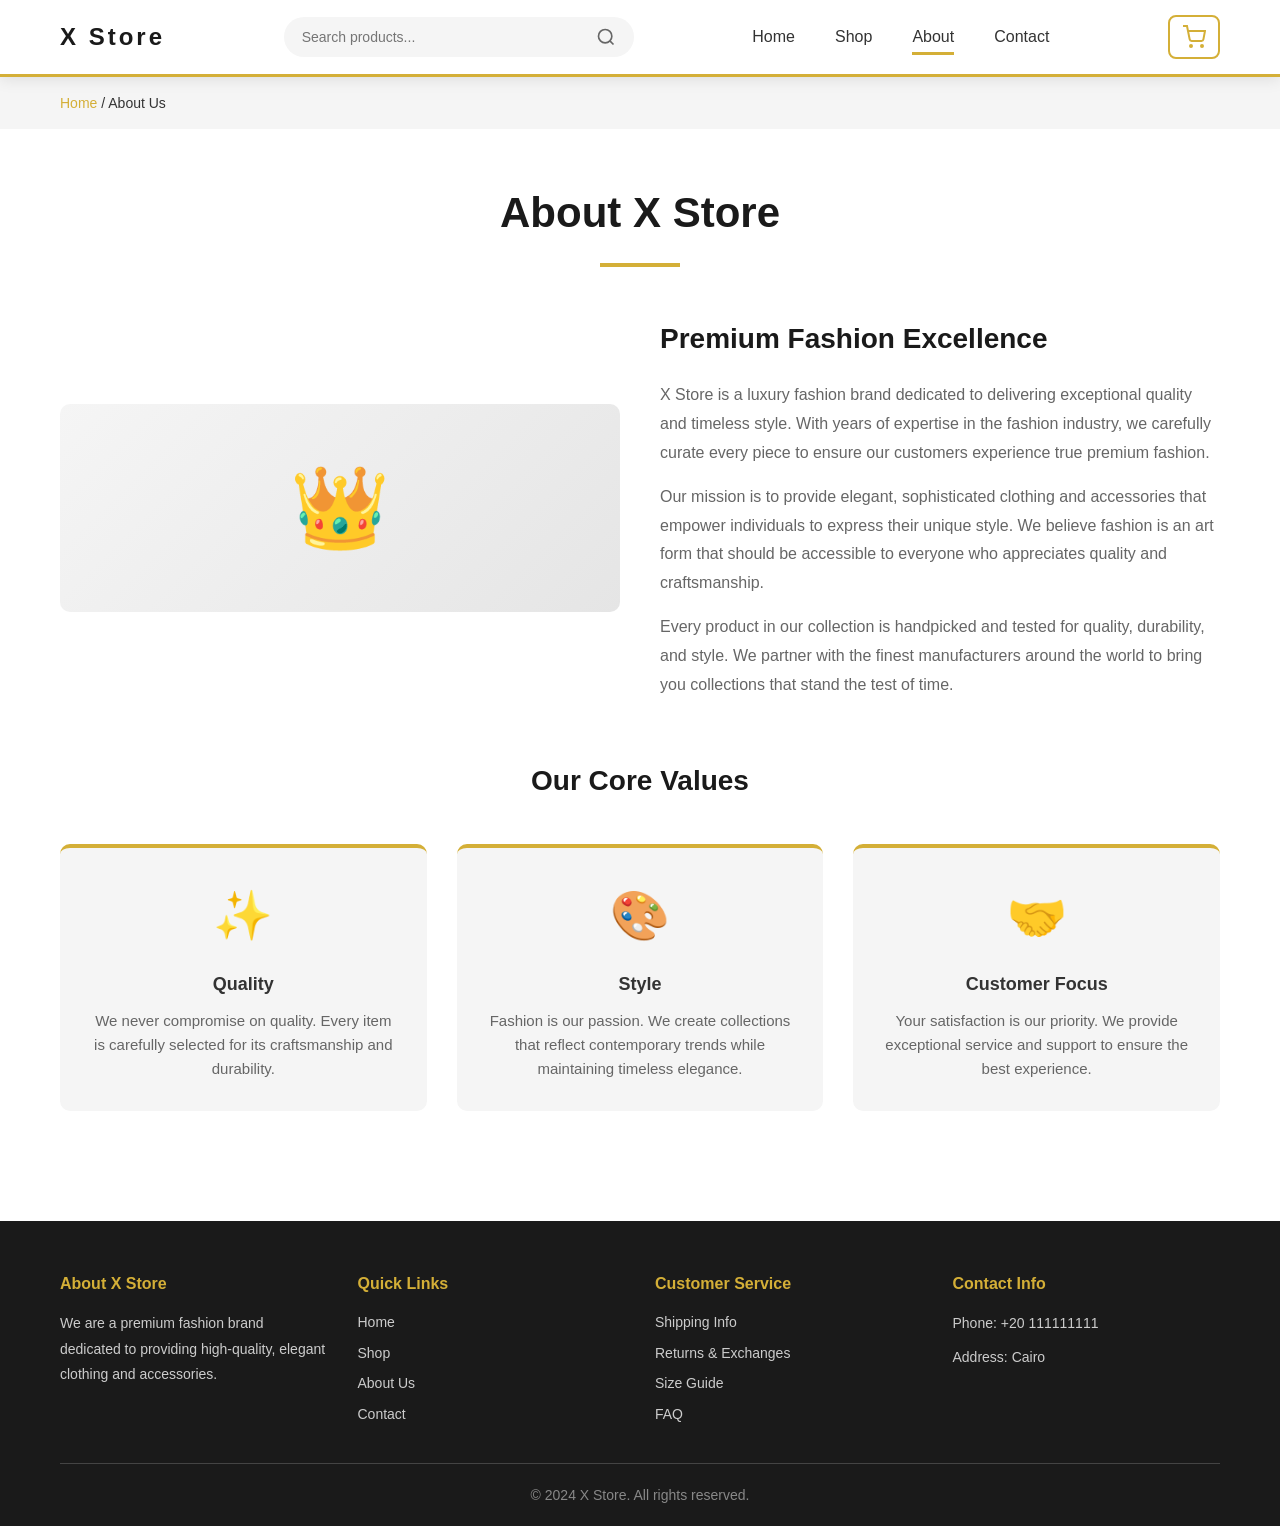
<file: about.html>
<!DOCTYPE html>
<html lang="en">
<head>
    <meta charset="UTF-8">
    <meta name="viewport" content="width=device-width, initial-scale=1.0">
    <meta name="description" content="About X Store - Premium Fashion Store">
    <title>About Us - X Store Premium Fashion Store</title>
    <link rel="icon" href="img/Logo.png" type="image/png">
    <link rel="stylesheet" href="css/styles.css">
</head>
<body>
    <!-- NAVIGATION BAR -->
    <nav class="navbar">
        <div class="container">
            <div class="navbar-brand">
                <a href="index.html" class="logo">X Store</a>
            </div>
            
            <div class="navbar-search">
                <input type="text" placeholder="Search products..." class="search-input">
                <button class="search-btn">
                    <svg width="20" height="20" viewBox="0 0 24 24" fill="none" stroke="currentColor" stroke-width="2">
                        <circle cx="11" cy="11" r="8"></circle>
                        <path d="m21 21-4.35-4.35"></path>
                    </svg>
                </button>
            </div>
            
            <ul class="navbar-menu" id="navbar-menu">
                <li><a href="index.html" class="nav-link">Home</a></li>
                <li><a href="products.html" class="nav-link">Shop</a></li>
                <li><a href="about.html" class="nav-link active">About</a></li>
                <li><a href="contact.html" class="nav-link">Contact</a></li>
            </ul>
            
            <div class="navbar-actions">
                <button class="cart-btn" id="cart-btn" onclick="window.location.href='cart.html'">
                    <svg width="24" height="24" viewBox="0 0 24 24" fill="none" stroke="currentColor" stroke-width="2">
                        <circle cx="9" cy="21" r="1"></circle>
                        <circle cx="20" cy="21" r="1"></circle>
                        <path d="M1 1h4l2.68 13.39a2 2 0 0 0 2 1.61h9.72a2 2 0 0 0 2-1.61L23 6H6"></path>
                    </svg>
                    <span class="cart-count" id="cart-count">0</span>
                </button>
            </div>
            
            <button type="button" class="menu-toggle" id="menu-toggle">
                <span></span>
                <span></span>
                <span></span>
            </button>
        </div>
    </nav>

    <!-- BREADCRUMB -->
    <div class="breadcrumb">
        <div class="container">
            <a href="index.html">Home</a> / <span>About Us</span>
        </div>
    </div>

    <!-- ABOUT SECTION -->
    <section class="shop">
        <div class="container">
            <h2 class="section-title">About X Store</h2>
            
            <div style="display: grid; grid-template-columns: 1fr 1fr; gap: 40px; margin: 40px 0; align-items: center;">
                <div style="font-size: 80px; text-align: center; background: linear-gradient(135deg, #f5f5f5, #e5e5e5); padding: 40px; border-radius: 10px;">
                    👑
                </div>
                <div>
                    <h3 style="font-size: 28px; margin-bottom: 20px; color: var(--dark);">Premium Fashion Excellence</h3>
                    <p style="font-size: 16px; color: var(--text-light); line-height: 1.8; margin-bottom: 15px;">
                        X Store is a luxury fashion brand dedicated to delivering exceptional quality and timeless style. 
                        With years of expertise in the fashion industry, we carefully curate every piece to ensure 
                        our customers experience true premium fashion.
                    </p>
                    <p style="font-size: 16px; color: var(--text-light); line-height: 1.8; margin-bottom: 15px;">
                        Our mission is to provide elegant, sophisticated clothing and accessories that empower 
                        individuals to express their unique style. We believe fashion is an art form that should be 
                        accessible to everyone who appreciates quality and craftsmanship.
                    </p>
                    <p style="font-size: 16px; color: var(--text-light); line-height: 1.8;">
                        Every product in our collection is handpicked and tested for quality, durability, and style. 
                        We partner with the finest manufacturers around the world to bring you collections that stand the test of time.
                    </p>
                </div>
            </div>

            <!-- VALUES SECTION -->
            <div style="margin: 60px 0;">
                <h3 style="font-size: 28px; text-align: center; margin-bottom: 40px; color: var(--dark);">Our Core Values</h3>
                <div class="benefits-grid">
                    <div class="benefit-card">
                        <div class="benefit-icon">✨</div>
                        <h4 style="font-size: 18px; margin-bottom: 10px;">Quality</h4>
                        <p>We never compromise on quality. Every item is carefully selected for its craftsmanship and durability.</p>
                    </div>
                    <div class="benefit-card">
                        <div class="benefit-icon">🎨</div>
                        <h4 style="font-size: 18px; margin-bottom: 10px;">Style</h4>
                        <p>Fashion is our passion. We create collections that reflect contemporary trends while maintaining timeless elegance.</p>
                    </div>
                    <div class="benefit-card">
                        <div class="benefit-icon">🤝</div>
                        <h4 style="font-size: 18px; margin-bottom: 10px;">Customer Focus</h4>
                        <p>Your satisfaction is our priority. We provide exceptional service and support to ensure the best experience.</p>
                    </div>
                </div>
            </div>
        </div>
    </section>

    <!-- FOOTER -->
    <footer class="footer">
        <div class="container">
            <div class="footer-grid">
                <div class="footer-section">
                    <h4>About X Store</h4>
                    <p>We are a premium fashion brand dedicated to providing high-quality, elegant clothing and accessories.</p>
                </div>
                <div class="footer-section">
                    <h4>Quick Links</h4>
                    <ul>
                        <li><a href="index.html">Home</a></li>
                        <li><a href="products.html">Shop</a></li>
                        <li><a href="about.html">About Us</a></li>
                        <li><a href="contact.html">Contact</a></li>
                    </ul>
                </div>
                <div class="footer-section">
                    <h4>Customer Service</h4>
                    <ul>
                        <li><a href="#">Shipping Info</a></li>
                        <li><a href="#">Returns & Exchanges</a></li>
                        <li><a href="#">Size Guide</a></li>
                        <li><a href="#">FAQ</a></li>
                    </ul>
                </div>
                <div class="footer-section">
                    <h4>Contact Info</h4>
                    <p>Phone: +20 111111111</p>
                    <p>Address:  Cairo</p>
                </div>
            </div>
            <div class="footer-bottom">
                <p>&copy; 2024 X Store. All rights reserved.</p>
            </div>
        </div>
    </footer>

    <script src="js/data.js"></script>
    <script>
        document.addEventListener('DOMContentLoaded', () => {
            updateCartCounter();
            const toggle = document.getElementById('menu-toggle');
            const menu = document.getElementById('navbar-menu');
            if (toggle && menu) {
                toggle.addEventListener('click', () => {
                    menu.classList.toggle('active');
                });
            }
        });
    </script>
</body>
</html>
</file>
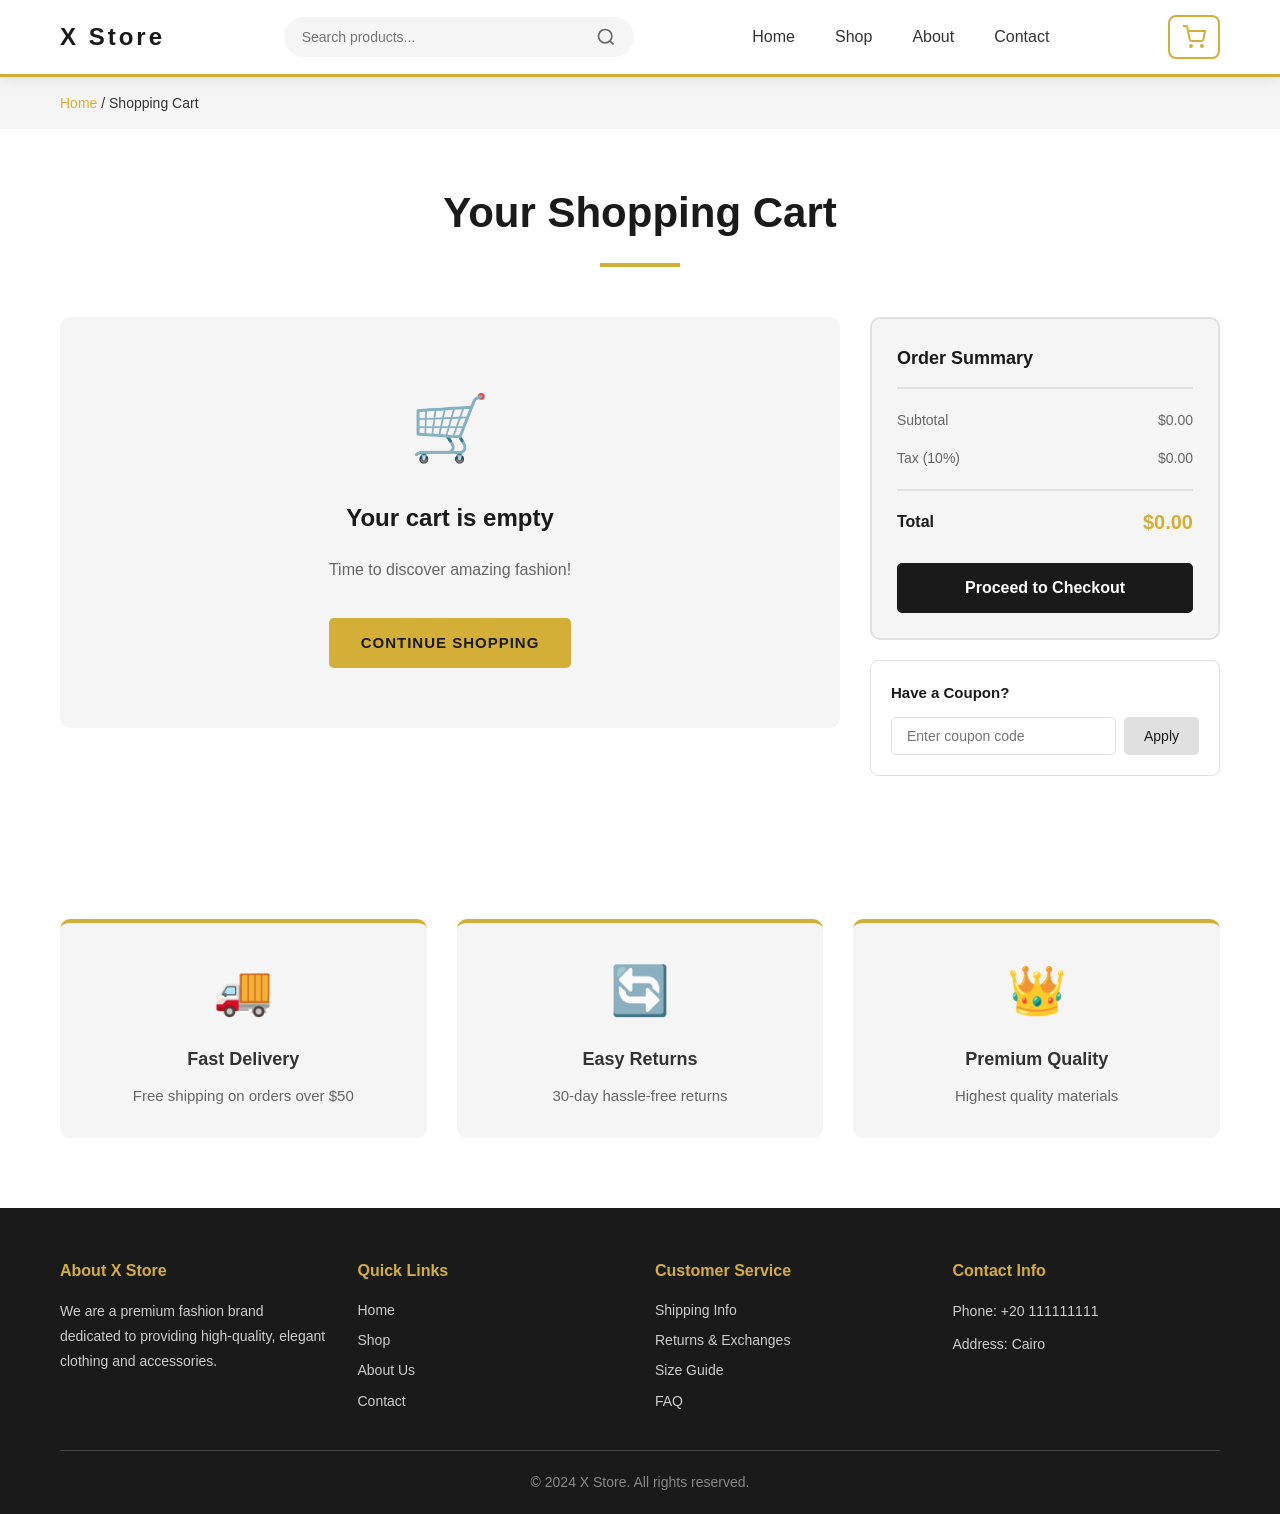
<file: cart.html>
<!DOCTYPE html>
<html lang="en">
<head>
    <meta charset="UTF-8">
    <meta name="viewport" content="width=device-width, initial-scale=1.0">
    <meta name="description" content="Shopping Cart - X Store Premium Fashion Store">
    <title>Shopping Cart - X Store Fashion Store</title>
    <link rel="icon" href="img/Logo.png" type="image/png">
    <link rel="stylesheet" href="css/styles.css">
</head>
<body>
    <nav class="navbar">
        <div class="container">
            <div class="navbar-brand">
                <a href="index.html" class="logo">X Store</a>
            </div>
            
            <div class="navbar-search">
                <input type="text" placeholder="Search products..." class="search-input">
                <button class="search-btn">
                    <svg width="20" height="20" viewBox="0 0 24 24" fill="none" stroke="currentColor" stroke-width="2">
                        <circle cx="11" cy="11" r="8"></circle>
                        <path d="m21 21-4.35-4.35"></path>
                    </svg>
                </button>
            </div>
            
            <ul class="navbar-menu" id="navbar-menu">
                <li><a href="index.html" class="nav-link">Home</a></li>
                <li><a href="products.html" class="nav-link">Shop</a></li>
                <li><a href="about.html" class="nav-link">About</a></li>
                <li><a href="contact.html" class="nav-link">Contact</a></li>
            </ul>
            
            <div class="navbar-actions">
                <button class="cart-btn" id="cart-btn" onclick="window.location.href='cart.html'">
                    <svg width="24" height="24" viewBox="0 0 24 24" fill="none" stroke="currentColor" stroke-width="2">
                        <circle cx="9" cy="21" r="1"></circle>
                        <circle cx="20" cy="21" r="1"></circle>
                        <path d="M1 1h4l2.68 13.39a2 2 0 0 0 2 1.61h9.72a2 2 0 0 0 2-1.61L23 6H6"></path>
                    </svg>
                    <span class="cart-count" id="cart-count">0</span>
                </button>
            </div>
            
            <button type="button" class="menu-toggle" id="menu-toggle">
                <span></span>
                <span></span>
                <span></span>
            </button>
        </div>
    </nav>

    <div class="breadcrumb">
        <div class="container">
            <a href="index.html">Home</a> / <span>Shopping Cart</span>
        </div>
    </div>

    <section class="cart-section">
        <div class="container">
            <h2 class="section-title">Your Shopping Cart</h2>
            
            <div class="cart-wrapper" id="cart-container">
                <div class="cart-items-wrapper">
                    <div class="cart-items" id="cart-items-body">
                        </div>
                    <div id="empty-cart-message" style="text-align: center; padding: 60px 40px; background: var(--gray); border-radius: 10px; display: flex; flex-direction: column; align-items: center; gap: 20px;">
                        <div style="font-size: 64px;">🛒</div>
                        <h3 style="font-size: 24px; color: var(--dark);">Your cart is empty</h3>
                        <p style="color: var(--text-light); margin-bottom: 15px;">Time to discover amazing fashion!</p>
                        <a href="products.html" class="btn btn-primary">Continue Shopping</a>
                    </div>
                </div>
                
<div class="cart-sidebar">
    
    <div class="order-summary">
        <h3>Order Summary</h3>
        <div class="summary-item">
            <span>Subtotal</span>
            <span id="cart-subtotal">$0.00</span>
        </div>
        <div class="summary-item">
            <span>Tax (10%)</span>
            <span id="cart-tax">$0.00</span>
        </div>
        <div class="summary-item summary-total">
            <span>Total</span>
            <span id="cart-total" class="summary-value">$0.00</span>
        </div>
        <button class="checkout-btn">Proceed to Checkout</button>
    </div>

    <div class="coupon-section">
        <h4>Have a Coupon?</h4>
        <div class="coupon-input-group">
            <input type="text" placeholder="Enter coupon code" id="coupon-code">
            <button id="apply-coupon-btn">Apply</button>
        </div>
    </div>

</div>
            </div>
        </div>
    </section>

    <section class="benefits">
        <div class="container">
            <div class="benefits-grid">
                <div class="benefit-card">
                    <div class="benefit-icon">🚚</div>
                    <h3>Fast Delivery</h3>
                    <p>Free shipping on orders over $50</p>
                </div>
                <div class="benefit-card">
                    <div class="benefit-icon">🔄</div>
                    <h3>Easy Returns</h3>
                    <p>30-day hassle-free returns</p>
                </div>
                <div class="benefit-card">
                    <div class="benefit-icon">👑</div>
                    <h3>Premium Quality</h3>
                    <p>Highest quality materials</p>
                </div>
            </div>
        </div>
    </section>

    <footer class="footer">
        <div class="container">
            <div class="footer-grid">
                <div class="footer-section">
                    <h4>About X Store</h4>
                    <p>We are a premium fashion brand dedicated to providing high-quality, elegant clothing and accessories.</p>
                </div>
                <div class="footer-section">
                    <h4>Quick Links</h4>
                    <ul>
                        <li><a href="index.html">Home</a></li>
                        <li><a href="products.html">Shop</a></li>
                        <li><a href="#">About Us</a></li>
                        <li><a href="#">Contact</a></li>
                    </ul>
                </div>
                <div class="footer-section">
                    <h4>Customer Service</h4>
                    <ul>
                        <li><a href="#">Shipping Info</a></li>
                        <li><a href="#">Returns & Exchanges</a></li>
                        <li><a href="#">Size Guide</a></li>
                        <li><a href="#">FAQ</a></li>
                    </ul>
                </div>
                <div class="footer-section">
                    <h4>Contact Info</h4>
                    <p>Phone: +20 111111111</p>
                    <p>Address:  Cairo</p>
                </div>
            </div>
            <div class="footer-bottom">
                <p>&copy; 2024 X Store. All rights reserved.</p>
            </div>
        </div>
    </footer>

    <script src="js/data.js"></script>
    <script src="js/cart.js"></script>
</body>
</html>
</file>
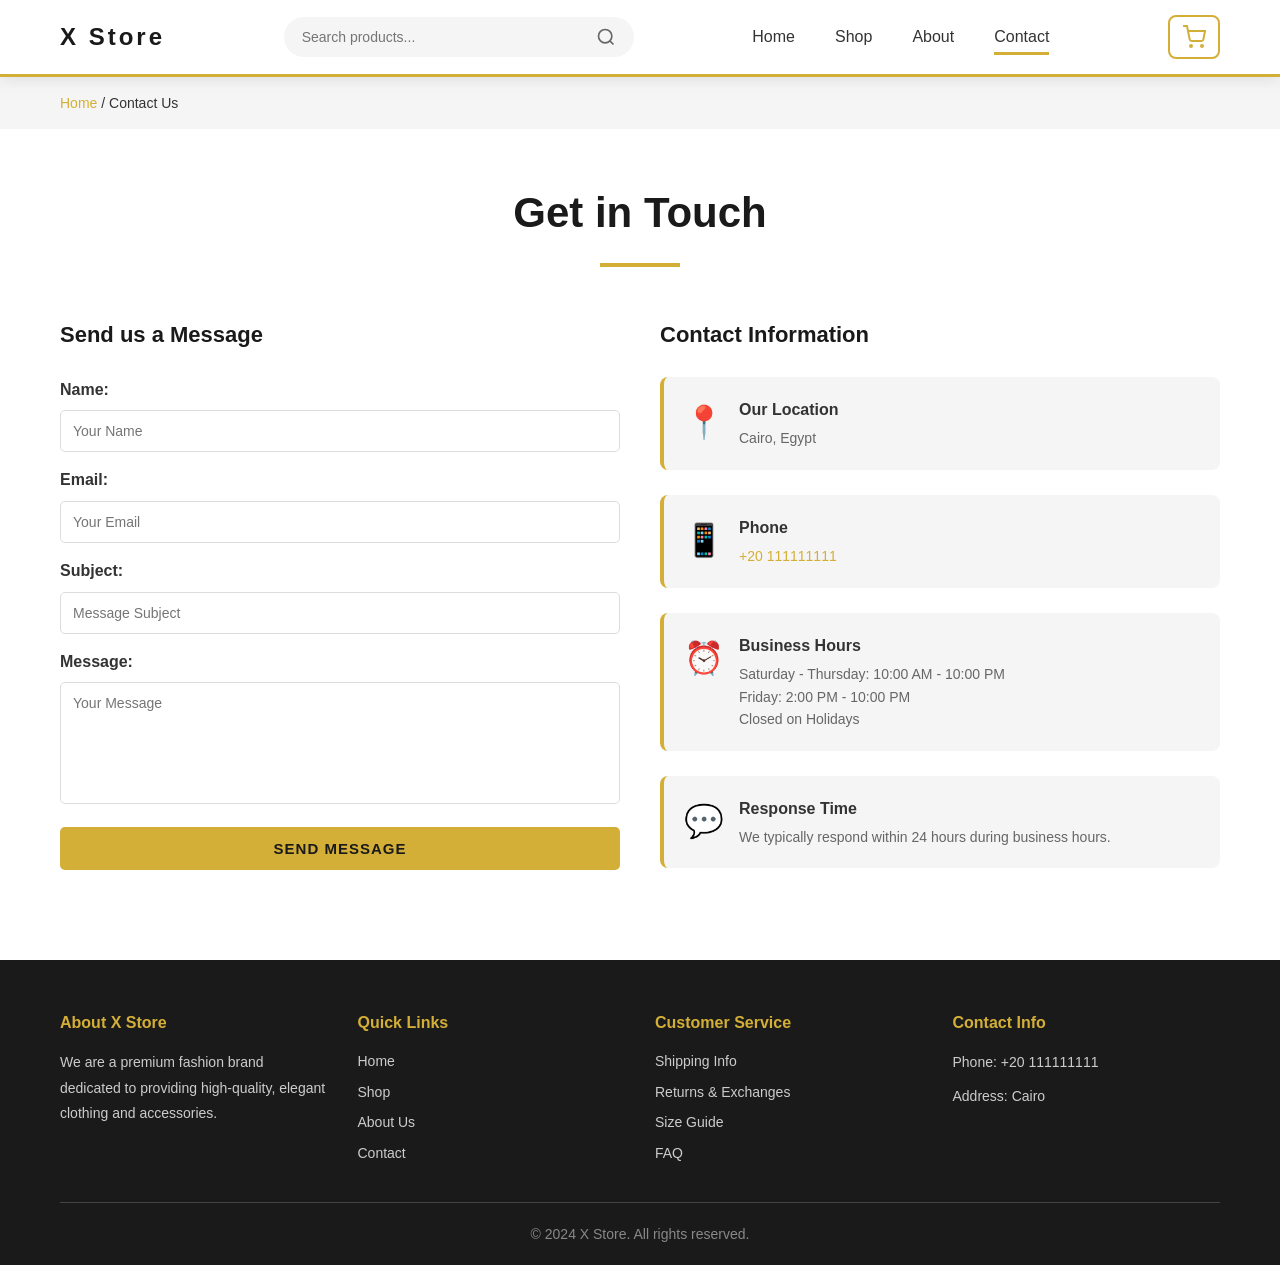
<file: contact.html>
<!DOCTYPE html>
<html lang="en">
<head>
    <meta charset="UTF-8">
    <meta name="viewport" content="width=device-width, initial-scale=1.0">
    <meta name="description" content="Contact X Store - Premium Fashion Store">
    <title>Contact Us - X Store Premium Fashion Store</title>
    <link rel="icon" href="img/Logo.png" type="image/png">
    <link rel="stylesheet" href="css/styles.css">
</head>
<body>
    <!-- NAVIGATION BAR -->
    <nav class="navbar">
        <div class="container">
            <div class="navbar-brand">
                <a href="index.html" class="logo">X Store</a>
            </div>
            
            <div class="navbar-search">
                <input type="text" placeholder="Search products..." class="search-input">
                <button class="search-btn">
                    <svg width="20" height="20" viewBox="0 0 24 24" fill="none" stroke="currentColor" stroke-width="2">
                        <circle cx="11" cy="11" r="8"></circle>
                        <path d="m21 21-4.35-4.35"></path>
                    </svg>
                </button>
            </div>
            
            <ul class="navbar-menu" id="navbar-menu">
                <li><a href="index.html" class="nav-link">Home</a></li>
                <li><a href="products.html" class="nav-link">Shop</a></li>
                <li><a href="about.html" class="nav-link">About</a></li>
                <li><a href="contact.html" class="nav-link active">Contact</a></li>
            </ul>
            
            <div class="navbar-actions">
                <button class="cart-btn" id="cart-btn" onclick="window.location.href='cart.html'">
                    <svg width="24" height="24" viewBox="0 0 24 24" fill="none" stroke="currentColor" stroke-width="2">
                        <circle cx="9" cy="21" r="1"></circle>
                        <circle cx="20" cy="21" r="1"></circle>
                        <path d="M1 1h4l2.68 13.39a2 2 0 0 0 2 1.61h9.72a2 2 0 0 0 2-1.61L23 6H6"></path>
                    </svg>
                    <span class="cart-count" id="cart-count">0</span>
                </button>
            </div>
            
            <button type="button" class="menu-toggle" id="menu-toggle">
                <span></span>
                <span></span>
                <span></span>
            </button>
        </div>
    </nav>

    <!-- BREADCRUMB -->
    <div class="breadcrumb">
        <div class="container">
            <a href="index.html">Home</a> / <span>Contact Us</span>
        </div>
    </div>

    <!-- CONTACT SECTION -->
    <section class="shop">
        <div class="container">
            <h2 class="section-title">Get in Touch</h2>
            
            <div style="display: grid; grid-template-columns: 1fr 1fr; gap: 40px; margin: 40px 0;">
                <!-- CONTACT FORM -->
                <div>
                    <h3 style="font-size: 22px; margin-bottom: 25px; color: var(--dark);">Send us a Message</h3>
                    <form id="contact-form" style="display: flex; flex-direction: column; gap: 15px;">
                        <div>
                            <label style="display: block; margin-bottom: 8px; font-weight: 600;">Name:</label>
                            <input type="text" placeholder="Your Name" required style="width: 100%; padding: 12px; border: 1px solid #ddd; border-radius: 5px; font-family: inherit; font-size: 14px;">
                        </div>
                        <div>
                            <label style="display: block; margin-bottom: 8px; font-weight: 600;">Email:</label>
                            <input type="email" placeholder="Your Email" required style="width: 100%; padding: 12px; border: 1px solid #ddd; border-radius: 5px; font-family: inherit; font-size: 14px;">
                        </div>
                        <div>
                            <label style="display: block; margin-bottom: 8px; font-weight: 600;">Subject:</label>
                            <input type="text" placeholder="Message Subject" required style="width: 100%; padding: 12px; border: 1px solid #ddd; border-radius: 5px; font-family: inherit; font-size: 14px;">
                        </div>
                        <div>
                            <label style="display: block; margin-bottom: 8px; font-weight: 600;">Message:</label>
                            <textarea placeholder="Your Message" rows="6" required style="width: 100%; padding: 12px; border: 1px solid #ddd; border-radius: 5px; font-family: inherit; font-size: 14px; resize: none;"></textarea>
                        </div>
                        <button type="submit" class="btn btn-primary" style="width: 100%;">Send Message</button>
                    </form>
                </div>

                <!-- CONTACT INFO -->
                <div>
                    <h3 style="font-size: 22px; margin-bottom: 25px; color: var(--dark);">Contact Information</h3>
                    
                    <div style="display: flex; gap: 15px; margin-bottom: 25px; padding: 20px; background: var(--gray); border-radius: 8px; border-left: 4px solid var(--primary);">
                        <div style="font-size: 32px;">📍</div>
                        <div>
                            <h4 style="font-weight: 700; margin-bottom: 5px; font-size: 16px;">Our Location</h4>
                            <p style="color: var(--text-light); font-size: 14px; line-height: 1.6;">
                                Cairo, Egypt<br>
                            </p>
                        </div>
                    </div>

                    <div style="display: flex; gap: 15px; margin-bottom: 25px; padding: 20px; background: var(--gray); border-radius: 8px; border-left: 4px solid var(--primary);">
                        <div style="font-size: 32px;">📱</div>
                        <div>
                            <h4 style="font-weight: 700; margin-bottom: 5px; font-size: 16px;">Phone</h4>
                            <p style="color: var(--text-light); font-size: 14px;">
                                <a href="tel:+20111111111" style="color: var(--primary); text-decoration: none;">+20 111111111</a>
                            </p>
                        </div>
                    </div>

                    <div style="display: flex; gap: 15px; margin-bottom: 25px; padding: 20px; background: var(--gray); border-radius: 8px; border-left: 4px solid var(--primary);">
                        <div style="font-size: 32px;">⏰</div>
                        <div>
                            <h4 style="font-weight: 700; margin-bottom: 5px; font-size: 16px;">Business Hours</h4>
                            <p style="color: var(--text-light); font-size: 14px; line-height: 1.6;">
                                Saturday - Thursday: 10:00 AM - 10:00 PM<br>
                                Friday: 2:00 PM - 10:00 PM<br>
                                Closed on Holidays
                            </p>
                        </div>
                    </div>

                    <div style="display: flex; gap: 15px; padding: 20px; background: var(--gray); border-radius: 8px; border-left: 4px solid var(--primary);">
                        <div style="font-size: 32px;">💬</div>
                        <div>
                            <h4 style="font-weight: 700; margin-bottom: 5px; font-size: 16px;">Response Time</h4>
                            <p style="color: var(--text-light); font-size: 14px;">
                                We typically respond within 24 hours during business hours.
                            </p>
                        </div>
                    </div>
                </div>
            </div>
        </div>
    </section>

    <!-- FOOTER -->
    <footer class="footer">
        <div class="container">
            <div class="footer-grid">
                <div class="footer-section">
                    <h4>About X Store</h4>
                    <p>We are a premium fashion brand dedicated to providing high-quality, elegant clothing and accessories.</p>
                </div>
                <div class="footer-section">
                    <h4>Quick Links</h4>
                    <ul>
                        <li><a href="index.html">Home</a></li>
                        <li><a href="products.html">Shop</a></li>
                        <li><a href="about.html">About Us</a></li>
                        <li><a href="contact.html">Contact</a></li>
                    </ul>
                </div>
                <div class="footer-section">
                    <h4>Customer Service</h4>
                    <ul>
                        <li><a href="#">Shipping Info</a></li>
                        <li><a href="#">Returns & Exchanges</a></li>
                        <li><a href="#">Size Guide</a></li>
                        <li><a href="#">FAQ</a></li>
                    </ul>
                </div>
                <div class="footer-section">
                    <h4>Contact Info</h4>
                    <p>Phone: +20 111111111</p>
                    <p>Address:  Cairo</p>
                </div>
            </div>
            <div class="footer-bottom">
                <p>&copy; 2024 X Store. All rights reserved.</p>
            </div>
        </div>
    </footer>

    <script src="js/data.js"></script>
    <script src="js/app.js"></script>
    <script>
        document.addEventListener('DOMContentLoaded', () => {
            updateCartCounter();

            // Handle contact form
            const form = document.getElementById('contact-form');
            if (form) {
                form.addEventListener('submit', (e) => {
                    e.preventDefault();
                    const notification = document.createElement('div');
                    notification.style.cssText = `
                        position: fixed;
                        top: 100px;
                        right: 20px;
                        background: #4CAF50;
                        color: white;
                        padding: 1rem 2rem;
                        border-radius: 5px;
                        z-index: 1000;
                    `;
                    notification.textContent = 'Thank you! We will contact you soon.';
                    document.body.appendChild(notification);
                    form.reset();
                    setTimeout(() => notification.remove(), 3000);
                });
            }
        });
    </script>
</body>
</html>
</file>
<file: css/styles.css>
* {
  margin: 0;
  padding: 0;
  box-sizing: border-box;
}

:root {
  --primary: #D4AF37;
  --dark: #1a1a1a;
  --light: #fff;
  --gray: #f5f5f5;
  --gray-dark: #e0e0e0;
  --text: #333;
  --text-light: #666;
}

html {
  scroll-behavior: smooth;
}

body {
  font-family: 'Segoe UI', Tahoma, Geneva, Verdana, sans-serif;
  color: var(--text);
  background: var(--light);
  line-height: 1.6;
}

.container {
  max-width: 1200px;
  margin: 0 auto;
  padding: 0 20px;
}

/* ===== NAVBAR ===== */
.navbar {
  background: var(--light);
  border-bottom: 3px solid var(--primary);
  padding: 15px 0;
  position: sticky;
  top: 0;
  z-index: 1000;
  box-shadow: 0 2px 15px rgba(0, 0, 0, 0.1);
}

.navbar .container {
  display: flex;
  align-items: center;
  justify-content: space-between;
  gap: 30px;
}

.logo {
  font-size: 24px;
  font-weight: 900;
  color: var(--dark);
  text-decoration: none;
  letter-spacing: 3px;
  transition: all 0.3s ease;
}

.logo:hover {
  color: var(--primary);
}

.navbar-search {
  flex: 1;
  max-width: 350px;
  display: flex;
  align-items: center;
  background: var(--gray);
  border-radius: 30px;
  padding: 8px 16px;
  border: 2px solid transparent;
  transition: all 0.3s ease;
}

.navbar-search:focus-within {
  border-color: var(--primary);
  box-shadow: 0 0 15px rgba(212, 175, 55, 0.2);
}

.search-input {
  flex: 1;
  border: none;
  background: transparent;
  outline: none;
  font-size: 14px;
  font-family: inherit;
}

.search-btn {
  background: none;
  border: none;
  cursor: pointer;
  color: var(--text-light);
  transition: all 0.3s ease;
  display: flex;
  align-items: center;
}

.search-btn:hover {
  color: var(--primary);
}

.navbar-menu {
  display: flex;
  list-style: none;
  gap: 40px;
}

.nav-link {
  text-decoration: none;
  color: var(--text);
  font-weight: 500;
  position: relative;
  transition: all 0.3s ease;
  padding-bottom: 5px;
}

.nav-link::after {
  content: '';
  position: absolute;
  bottom: -5px;
  left: 0;
  width: 0;
  height: 3px;
  background: var(--primary);
  transition: width 0.3s ease;
}

.nav-link:hover::after,
.nav-link.active::after {
  width: 100%;
}

.navbar-actions {
  display: flex;
  align-items: center;
  gap: 20px;
}

.cart-btn {
  background: none;
  border: 2px solid var(--primary);
  padding: 8px 12px;
  border-radius: 8px;
  cursor: pointer;
  position: relative;
  transition: all 0.3s ease;
  display: flex;
  align-items: center;
  gap: 8px;
  color: var(--primary);
}

.cart-btn:hover {
  background: var(--primary);
  color: var(--dark);
}
/* ===== تحسينات وتنسيق أزرار التحكم في السلة ===== */

/* أزرار زيادة ونقصان الكمية */
.qty-btn {
  background-color: var(--light);
  border: 1px solid var(--gray-dark);
  color: var(--dark);
  width: 32px;
  height: 32px;
  border-radius: 50%;
  font-size: 16px;
  font-weight: bold;
  cursor: pointer;
  display: inline-flex;
  align-items: center;
  justify-content: center;
  transition: all 0.2s ease-in-out;
}

.qty-btn:hover {
  background-color: var(--dark);
  color: var(--primary);
  border-color: var(--dark);
}

/* حقل عرض الرقم بين الأزرار */
.cart-item-qty span {
  font-weight: 600;
  font-size: 15px;
  color: var(--dark);
}

/* زر حذف المنتج بالكامل */
.cart-item-remove button {
  background-color: transparent;
  border: 1px solid #ff4d4d;
  color: #ff4d4d;
  padding: 6px 14px;
  border-radius: 4px;
  font-size: 13px;
  font-weight: 500;
  cursor: pointer;
  transition: all 0.2s ease;
}

.cart-item-remove button:hover {
  background-color: #ff4d4d;
  color: var(--light);
}


/* ===== إصلاح التداخل والـ Sticky في العمود الجانبي ===== */

/* ===== تنسيق الجانب الأيمن للسلة (Cart Sidebar) ===== */
.cart-sidebar {
  display: flex;
  flex-direction: column;
  gap: 20px;
  width: 100%;
}

/* ملخص الطلب */
.order-summary {
  background: var(--gray);
  border: 1px solid var(--gray-dark);
  border-radius: 8px;
  padding: 25px;
}

.order-summary h3 {
  font-size: 18px;
  font-weight: 600;
  color: var(--dark);
  margin-bottom: 20px;
  border-bottom: 2px solid var(--gray-dark);
  padding-bottom: 10px;
}

/* عناصر الحسابات */
.summary-item {
  display: flex;
  justify-content: space-between;
  align-items: center;
  margin-bottom: 15px;
  font-size: 14px;
  color: var(--text-light);
}

/* الإجمالي النهائي */
.summary-total {
  margin-top: 20px;
  padding-top: 15px;
  border-top: 1px dashed var(--gray-dark);
  color: var(--dark);
  font-weight: bold;
}

.summary-total span:first-child {
  font-size: 16px;
}

.summary-total .summary-value {
  font-size: 22px;
  color: var(--dark);
}

/* زر إتمام الشراء */
.checkout-btn {
  width: 100%;
  background: var(--dark);
  color: var(--light);
  border: 2px solid var(--dark);
  padding: 14px;
  font-size: 16px;
  font-weight: 600;
  border-radius: 5px;
  cursor: pointer;
  margin-top: 10px;
  transition: all 0.3s ease;
}

.checkout-btn:hover {
  background: var(--primary); /* اللون الذهبي الخاص بالمتجر */
  border-color: var(--primary);
  color: var(--dark);
}

/* ===== قسم الكوبون ===== */
.coupon-section {
  background: var(--light);
  border: 1px solid var(--gray-dark);
  border-radius: 8px;
  padding: 20px;
}

.coupon-section h4 {
  font-size: 15px;
  color: var(--dark);
  margin-bottom: 12px;
  font-weight: 600;
}

/* مجموعة الإدخال والزر الخاص بالكوبون */
.coupon-input-group {
  display: flex;
  gap: 8px;
}

.coupon-input-group input {
  flex: 1;
  padding: 10px 15px;
  border: 1px solid var(--gray-dark);
  border-radius: 5px;
  font-size: 14px;
  outline: none;
  transition: border-color 0.3s ease;
}

.coupon-input-group input:focus {
  border-color: var(--primary); /* يضيء بالذهبي عند الكتابة */
}

/* زر تطبيق الكوبون */
#apply-coupon-btn {
  background: var(--gray-dark);
  color: var(--dark);
  border: none;
  padding: 0 20px;
  font-size: 14px;
  font-weight: 500;
  border-radius: 5px;
  cursor: pointer;
  transition: all 0.3s ease;
}

#apply-coupon-btn:hover {
  background: var(--dark);
  color: var(--light);
}

/* ===== شاشات الموبايل المتجاوبة ===== */
@media (max-width: 768px) {
  .order-summary {
    padding: 20px;
  }
  
  .summary-total .summary-value {
    font-size: 20px;
  }
  
  .checkout-btn {
    padding: 12px;
    font-size: 15px;
  }
}
/* ===== تنسيق زر حذف المنتج من السلة ===== */
.remove-item-btn {
  background: transparent;
  color: #e74c3c; /* لون أحمر هادئ للحذف */
  border: 1px solid #e74c3c;
  padding: 6px 12px;
  font-size: 13px;
  font-weight: 500;
  border-radius: 4px;
  cursor: pointer;
  display: inline-flex;
  align-items: center;
  justify-content: center;
  gap: 5px;
  transition: all 0.3s ease;
}

/* تأثير التمرير (Hover) فوق زر الحذف */
.remove-item-btn:hover {
  background: #e74c3c;
  color: var(--light); /* يتحول الخلفية للأحمر والكتابة للأبيض */
  box-shadow: 0 2px 8px rgba(231, 76, 60, 0.3);
}

/* في حال كان الزر عبارة عن أيقونة فقط (مثل علامة X أو سلة المهملات) */
.remove-item-btn.icon-only {
  border: none;
  background: none;
  font-size: 18px;
  color: var(--text-light);
  padding: 5px;
}

.remove-item-btn.icon-only:hover {
  color: #e74c3c;
  background: transparent;
  box-shadow: none;
  transform: scale(1.1); /* تكبير بسيط عند التمرير */
}
.cart-count {
  background: #e74c3c;
  color: white;
  width: 20px;
  height: 20px;
  border-radius: 50%;
  display: flex;
  align-items: center;
  justify-content: center;
  font-size: 12px;
  font-weight: 700;
  position: absolute;
  top: -8px;
  right: -8px;
}

.menu-toggle {
  display: none;
  flex-direction: column;
  gap: 6px;
  background: none;
  border: none;
  cursor: pointer;
}

.menu-toggle span {
  width: 25px;
  height: 3px;
  background: var(--dark);
  border-radius: 2px;
}

/* ===== HERO SECTION ===== */
.hero {
  padding: 80px 0;
  background: linear-gradient(135deg, #fff 0%, #f0f0f0 100%);
  border-bottom: 3px solid var(--primary);
}

.hero .container {
  display: flex;
  align-items: center;
  gap: 60px;
}

.hero-content {
  flex: 1;
  min-width: 0;
}

.hero-title {
  font-size: 48px;
  font-weight: 900;
  margin-bottom: 20px;
  color: var(--dark);
  line-height: 1.2;
}

.hero-subtitle {
  font-size: 18px;
  color: var(--text-light);
  margin-bottom: 30px;
  line-height: 1.8;
}

.hero-image {
  flex: 1;
  display: flex;
  justify-content: center;
  align-items: center;
  min-height: 400px;
}

.hero-image img {
  width: 100%;
  max-width: 100%;
  height: auto;
  max-height: 450px;
  object-fit: contain;
  filter: drop-shadow(0 20px 40px rgba(0, 0, 0, 0.15));
  animation: slideInRight 0.8s ease;
  border-radius: 15px;
  box-shadow: 0 15px 50px rgba(212, 175, 55, 0.2);
}

/* ===== BUTTONS ===== */
.btn {
  display: inline-block;
  padding: 13px 32px;
  border: none;
  border-radius: 5px;
  font-size: 15px;
  font-weight: 600;
  cursor: pointer;
  transition: all 0.3s ease;
  text-decoration: none;
  text-transform: uppercase;
  letter-spacing: 1px;
  font-family: inherit;
}

.btn-primary {
  background: var(--primary);
  color: var(--dark);
}

.btn-primary:hover {
  background: #c9a227;
  transform: translateY(-3px);
  box-shadow: 0 8px 20px rgba(212, 175, 55, 0.3);
}

.btn-secondary {
  background: transparent;
  color: var(--primary);
  border: 2px solid var(--primary);
}

.btn-secondary:hover {
  background: var(--primary);
  color: var(--dark);
}

.promo-banner .btn-secondary {
  background: var(--light);
  color: var(--dark);
  border-color: var(--light);
}

.promo-banner .btn-secondary:hover {
  background: #fff;
  color: var(--dark);
  border-color: #fff;
  box-shadow: 0 8px 20px rgba(0, 0, 0, 0.1);
}

/* ===== SECTIONS ===== */
section {
  padding: 70px 0;
}

.section-title {
  font-size: 42px;
  font-weight: 900;
  text-align: center;
  margin-bottom: 50px;
  color: var(--dark);
  position: relative;
  padding-bottom: 20px;
}

.section-title::after {
  content: '';
  position: absolute;
  bottom: 0;
  left: 50%;
  transform: translateX(-50%);
  width: 80px;
  height: 4px;
  background: var(--primary);
}

/* ===== CATEGORIES ===== */
.categories {
  background: var(--gray);
}

.categories-grid {
  display: grid;
  grid-template-columns: repeat(auto-fit, minmax(220px, 1fr));
  gap: 25px;
}

.category-card {
  background: var(--light);
  border-radius: 10px;
  overflow: hidden;
  text-decoration: none;
  color: var(--dark);
  transition: all 0.4s ease;
  border: 2px solid transparent;
  box-shadow: 0 4px 15px rgba(0, 0, 0, 0.08);
}

.category-card:hover {
  transform: translateY(-10px);
  border-color: var(--primary);
  box-shadow: 0 12px 30px rgba(0, 0, 0, 0.15);
}

.category-placeholder {
  width: 100%;
  height: 200px;
  display: flex;
  align-items: center;
  justify-content: center;
  font-size: 60px;
  background: linear-gradient(135deg, #f0f0f0 0%, #e0e0e0 100%);
  transition: all 0.4s ease;
}

.category-card:hover .category-placeholder {
  transform: scale(1.1);
}

.men-placeholder {
  background: linear-gradient(135deg, #e8d4f1 0%, #d4c5f9 100%);
}

.women-placeholder {
  background: linear-gradient(135deg, #f5d9e8 0%, #f9c5d9 100%);
}

.shoes-placeholder {
  background: linear-gradient(135deg, #d9e8f5 0%, #c5e5f9 100%);
}

.accessories-placeholder {
  background: linear-gradient(135deg, #f9f5c5 0%, #f5f0d9 100%);
}

.category-card h3 {
  padding: 20px;
  font-size: 18px;
  text-align: center;
  font-weight: 700;
  border-top: 3px solid var(--primary);
}

/* ===== PRODUCTS GRID ===== */
.products-grid {
  display: grid;
  grid-template-columns: repeat(auto-fit, minmax(240px, 1fr));
  gap: 25px;
}

.product-card {
  position: relative;
  background: var(--light);
  border-radius: 10px;
  overflow: hidden;
  border: 2px solid var(--gray-dark);
  transition: all 0.4s ease;
  box-shadow: 0 4px 15px rgba(0, 0, 0, 0.08);
}

.product-card:hover {
  transform: translateY(-10px);
  border-color: var(--primary);
  box-shadow: 0 12px 30px rgba(0, 0, 0, 0.15);
}

.product-image {
  width: 100%;
  height: 280px;
  background: linear-gradient(135deg, #f5f5f5 0%, #e5e5e5 100%);
  display: flex;
  align-items: center;
  justify-content: center;
  font-size: 60px;
  transition: transform 0.4s ease;
  overflow: hidden;
}

.product-card:hover .product-image {
  transform: scale(1.05);
}

.product-badge {
  position: absolute;
  top: 15px;
  left: 15px;
  background: #ff4757; /* لون أحمر جذاب للخصم */
  color: var(--light);
  padding: 5px 10px;
  font-size: 12px;
  font-weight: bold;
  border-radius: 4px;
  z-index: 10;
  box-shadow: 0 2px 5px rgba(0,0,0,0.2);
}

.product-info {
  padding: 18px;
}

.product-name {
  font-size: 16px;
  font-weight: 600;
  margin-bottom: 10px;
  color: var(--dark);
}

.product-price {
  display: flex;
  gap: 10px;
  margin-bottom: 15px;
  align-items: center;
}

.price-current {
  font-size: 20px;
  font-weight: 700;
  color: var(--primary);
}

.price-old {
  font-size: 14px;
  color: var(--text-light);
  text-decoration: line-through;
}

.product-actions {
  display: flex;
  gap: 10px;
}

.product-actions button {
  flex: 1;
  padding: 10px;
  border: 2px solid var(--primary);
  background: var(--light);
  color: var(--primary);
  cursor: pointer;
  border-radius: 5px;
  font-weight: 600;
  transition: all 0.3s ease;
  font-size: 13px;
}

.product-actions button:last-child {
  background: var(--primary);
  color: var(--dark);
}

.product-actions button:hover {
  background: var(--primary);
  color: var(--dark);
}

/* ===== SECTIONS WITH BG ===== */
.best-sellers {
  background: var(--gray);
}

.new-arrivals {
  background: var(--light);
}

.featured {
  background: var(--gray);
}

/* ===== PROMO BANNER ===== */
.promo-banner {
  background: linear-gradient(135deg, var(--primary) 0%, #c9a227 100%);
  color: var(--dark);
  text-align: center;
  padding: 60px 0;
}

.promo-content h2 {
  font-size: 42px;
  font-weight: 900;
  margin-bottom: 15px;
}

.promo-content p {
  font-size: 20px;
  margin-bottom: 30px;
  opacity: 0.95;
}

/* ===== BENEFITS ===== */
.benefits {
  background: var(--light);
}

.benefits-grid {
  display: grid;
  grid-template-columns: repeat(auto-fit, minmax(250px, 1fr));
  gap: 30px;
}

.benefit-card {
  background: var(--gray);
  padding: 30px;
  border-radius: 10px;
  text-align: center;
  border-top: 4px solid var(--primary);
  transition: all 0.3s ease;
}

.benefit-card:hover {
  transform: translateY(-5px);
  box-shadow: 0 8px 25px rgba(0, 0, 0, 0.1);
}

.benefit-icon {
  font-size: 48px;
  margin-bottom: 15px;
}

.benefit-card h3 {
  font-size: 18px;
  margin-bottom: 10px;
  font-weight: 700;
}

.benefit-card p {
  color: var(--text-light);
  font-size: 15px;
}

/* ===== REVIEWS ===== */
.reviews {
  background: var(--gray);
}

.reviews-grid {
  display: grid;
  grid-template-columns: repeat(auto-fit, minmax(280px, 1fr));
  gap: 25px;
}

.review-card {
  background: var(--light);
  padding: 25px;
  border-radius: 10px;
  border: 2px solid var(--gray-dark);
  text-align: center;
  transition: all 0.3s ease;
}

.review-card:hover {
  border-color: var(--primary);
  box-shadow: 0 8px 25px rgba(0, 0, 0, 0.1);
}

.stars {
  color: var(--primary);
  font-size: 18px;
  margin-bottom: 15px;
  letter-spacing: 2px;
}

.review-card p {
  color: var(--text-light);
  margin-bottom: 15px;
  font-style: italic;
  font-size: 15px;
  line-height: 1.8;
}

.review-card strong {
  color: var(--dark);
  font-weight: 700;
}

/* ===== NEWSLETTER ===== */
.newsletter {
  background: linear-gradient(135deg, var(--dark) 0%, #2a2a2a 100%);
  color: var(--light);
  text-align: center;
}

.newsletter h2 {
  font-size: 36px;
  font-weight: 900;
  margin-bottom: 15px;
}

.newsletter p {
  font-size: 18px;
  margin-bottom: 30px;
  opacity: 0.9;
}

.newsletter-form {
  display: flex;
  gap: 10px;
  max-width: 500px;
  margin: 0 auto;
}

.newsletter-form input {
  flex: 1;
  padding: 13px 16px;
  border: none;
  border-radius: 5px;
  font-family: inherit;
  font-size: 15px;
}

.newsletter-form button {
  padding: 13px 30px;
}

/* ===== FOOTER ===== */
.footer {
  background: var(--dark);
  color: #ccc;
  padding: 50px 0 20px;
}

.footer-grid {
  display: grid;
  grid-template-columns: repeat(auto-fit, minmax(240px, 1fr));
  gap: 30px;
  margin-bottom: 30px;
}

.footer-section h4 {
  color: var(--primary);
  font-size: 16px;
  margin-bottom: 15px;
  font-weight: 700;
}

.footer-section p {
  font-size: 14px;
  line-height: 1.8;
  margin-bottom: 8px;
}

.footer-section ul {
  list-style: none;
}

.footer-section a {
  color: #ccc;
  text-decoration: none;
  font-size: 14px;
  transition: all 0.3s ease;
  display: block;
  margin-bottom: 8px;
}

.footer-section a:hover {
  color: var(--primary);
}

.footer-bottom {
  border-top: 1px solid #444;
  padding-top: 20px;
  text-align: center;
  color: #888;
  font-size: 14px;
}

/* ===== ANIMATIONS ===== */
@keyframes slideInRight {
  from {
    opacity: 0;
    transform: translateX(50px);
  }
  to {
    opacity: 1;
    transform: translateX(0);
  }
}

@keyframes fadeIn {
  from {
    opacity: 0;
    transform: translateY(20px);
  }
  to {
    opacity: 1;
    transform: translateY(0);
  }
}

/* ===== BREADCRUMB ===== */
.breadcrumb {
  background: var(--gray);
  padding: 15px 0;
  font-size: 14px;
}

.breadcrumb a {
  color: var(--primary);
  text-decoration: none;
  transition: 0.3s ease;
}

.breadcrumb a:hover {
  text-decoration: underline;
}

/* ===== SHOP PAGE ===== */
.shop {
  padding: 50px 0;
  min-height: 80vh;
}

.shop-wrapper {
  display: grid;
  grid-template-columns: 280px 1fr;
  gap: 30px;
}

.filters {
  background: var(--gray);
  padding: 25px;
  border-radius: 10px;
  height: fit-content;
  position: sticky;
  top: 120px;
}

.filters h3 {
  font-size: 18px;
  margin-bottom: 20px;
  color: var(--dark);
  font-weight: 700;
}

.filter-group {
  margin-bottom: 25px;
  padding-bottom: 20px;
  border-bottom: 1px solid var(--gray-dark);
}

.filter-group:last-child {
  border-bottom: none;
}

.filter-group h4 {
  font-size: 14px;
  margin-bottom: 12px;
  color: var(--dark);
  font-weight: 700;
  text-transform: uppercase;
}

.filter-group label {
  display: flex;
  align-items: center;
  gap: 8px;
  margin-bottom: 10px;
  cursor: pointer;
  font-size: 14px;
}

.filter-group input[type="checkbox"],
.filter-group input[type="radio"] {
  cursor: pointer;
  width: 16px;
  height: 16px;
  accent-color: var(--primary);
}

#price-range {
  width: 100%;
  height: 6px;
  border-radius: 3px;
  background: var(--gray-dark);
  outline: none;
  -webkit-appearance: none;
  accent-color: var(--primary);
}

#price-range::-webkit-slider-thumb {
  -webkit-appearance: none;
  appearance: none;
  width: 18px;
  height: 18px;
  border-radius: 50%;
  background: var(--primary);
  cursor: pointer;
}

#price-range::-moz-range-thumb {
  width: 18px;
  height: 18px;
  border-radius: 50%;
  background: var(--primary);
  cursor: pointer;
  border: none;
}

.price-display {
  margin-top: 10px;
  font-size: 14px;
  color: var(--text-light);
}

#reset-filters {
  width: 100%;
  margin-top: 20px;
}

.filter-toggle {
  display: none;
  margin-bottom: 20px;
}

.products-section {
  display: flex;
  flex-direction: column;
  gap: 25px;
}

.sort-bar {
  display: flex;
  justify-content: flex-end;
  align-items: center;
}

.sort-bar select {
  padding: 10px 15px;
  border: 2px solid var(--gray-dark);
  border-radius: 5px;
  background: var(--light);
  cursor: pointer;
  font-size: 14px;
  transition: all 0.3s ease;
}

.sort-bar select:hover,
.sort-bar select:focus {
  border-color: var(--primary);
}

/* ===== MODAL ===== */
.modal {
  display: none;
  position: fixed;
  top: 0;
  left: 0;
  width: 100%;
  height: 100%;
  background: rgba(0, 0, 0, 0.7);
  z-index: 2000;
  align-items: center;
  justify-content: center;
}

.modal.active {
  display: flex;
}

.modal-content {
  background: var(--light);
  border-radius: 10px;
  padding: 30px;
  max-width: 600px;
  width: 95%;
  max-height: 90vh;
  overflow-y: auto;
  position: relative;
  animation: slideInUp 0.3s ease;
}

.modal-close {
  position: absolute;
  top: 15px;
  right: 15px;
  background: none;
  border: none;
  font-size: 28px;
  cursor: pointer;
  color: var(--text-light);
  transition: 0.3s ease;
}

.modal-close:hover {
  color: var(--dark);
}

.modal-body {
  display: grid;
  grid-template-columns: 1fr 1fr;
  gap: 20px;
}

.modal-image {
  background: var(--gray);
  border-radius: 8px;
  overflow: hidden;
}

.modal-info h2 {
  font-size: 24px;
  font-weight: 700;
  margin-bottom: 15px;
}

.modal-price {
  display: flex;
  gap: 10px;
  margin-bottom: 15px;
  align-items: center;
}

.modal-info p {
  color: var(--text-light);
  margin-bottom: 20px;
  font-size: 14px;
  line-height: 1.6;
}

.modal-info button {
  width: 100%;
}

@keyframes slideInUp {
  from {
    opacity: 0;
    transform: translateY(30px);
  }
  to {
    opacity: 1;
    transform: translateY(0);
  }
}

/* ===== RESPONSIVE ===== */
@media (max-width: 1024px) {
  .navbar .container {
    gap: 20px;
  }
  
  .navbar-menu {
    gap: 25px;
  }
  
  .hero .container {
    gap: 40px;
  }
  
  .hero-title {
    font-size: 38px;
  }
  
  .hero-image {
    min-height: 350px;
  }
  
  .hero-image img {
    max-height: 380px;
  }
  
  .filters {
    position: static;
  }
}

@media (max-width: 900px) {
  .shop-wrapper {
    grid-template-columns: 1fr;
  }

  .filter-toggle {
    display: inline-flex;
  }

  .filters {
    display: none;
    position: static;
    width: 100%;
  }

  .filters.active {
    display: block;
  }
}

@media (max-width: 768px) {
  section {
    padding: 50px 0;
  }
  
  .navbar .container {
    flex-wrap: wrap;
    gap: 15px;
  }
  
  .navbar-search {
    order: 3;
    flex: 1 1 100%;
    max-width: 100%;
  }
  
  .menu-toggle {
    display: flex;
  }
  .navbar-menu {
    display: none;
    position: absolute;
    top: 100%;
    left: 0;
    right: 0;
    flex-direction: column;
    background: var(--light);
    padding: 20px;
    border-bottom: 3px solid var(--primary);
    gap: 15px;
    z-index: 999;
  }
  
  .navbar-menu.active {
    display: flex;
  }

  .filter-toggle {
    display: inline-flex;
  }

  .filters {
    display: none;
    position: static;
    width: 100%;
  }

  .filters.active {
    display: block;
  }
  
  .hero .container {
    flex-direction: column-reverse;
    gap: 25px;
    padding: 0 15px;
  }
  
  .hero-content {
    text-align: center;
  }
  
  .hero-title {
    font-size: 32px;
    margin-bottom: 15px;
  }
  
  .hero-subtitle {
    font-size: 15px;
    margin-bottom: 25px;
  }
  
  .hero-image {
    min-height: 280px;
    width: 100%;
  }
  
  .hero-image img {
    max-height: 300px;
    max-width: 90%;
  }
  
  .btn {
    padding: 11px 28px;
    font-size: 14px;
  }
  
  .section-title {
    font-size: 32px;
    margin-bottom: 35px;
  }
  
  .products-grid {
    grid-template-columns: repeat(2, 1fr);
    gap: 15px;
  }
  
  .categories-grid {
    grid-template-columns: repeat(2, 1fr);
    gap: 15px;
  }
  
  .benefits-grid {
    grid-template-columns: 1fr;
    gap: 20px;
  }
  
  .reviews-grid {
    grid-template-columns: 1fr;
  }
  
  .footer-grid {
    grid-template-columns: 1fr;
    gap: 25px;
  }
  
  .newsletter-form {
    flex-direction: column;
    gap: 12px;
  }
  
  .newsletter-form input,
  .newsletter-form button {
    width: 100%;
  }
  
  .cart-wrapper {
    grid-template-columns: 1fr;
    gap: 20px;
  }
}

@media (max-width: 480px) {
  body {
    font-size: 14px;
  }
  
  .container {
    padding: 0 15px;
  }
  
  .logo {
    font-size: 20px;
  }
  
  .navbar-search {
    order: 2;
    max-width: 100%;
  }
  
  .navbar-brand {
    flex: 1 1 auto;
  }
  
  .search-input {
    font-size: 13px;
  }
  
  section {
    padding: 40px 0;
  }
  
  .hero .container {
    flex-direction: column-reverse;
    gap: 20px;
    padding: 0;
  }
  
  .hero-content {
    text-align: center;
  }
  
  .hero-title {
    font-size: 26px;
    margin-bottom: 12px;
    line-height: 1.3;
  }
  
  .hero-subtitle {
    font-size: 14px;
    margin-bottom: 20px;
  }
  
  .hero-image {
    min-height: 220px;
    width: 100%;
  }
  
  .hero-image img {
    max-height: 240px;
    max-width: 85%;
  }
  
  .btn {
    padding: 10px 24px;
    font-size: 13px;
    letter-spacing: 0.5px;
  }
  
  .btn-primary:hover {
    transform: translateY(-2px);
  }
  
  .section-title {
    font-size: 22px;
    margin-bottom: 30px;
  }
  
  .products-grid {
    grid-template-columns: 1fr;
    gap: 12px;
  }
  
  .product-card {
    border-radius: 8px;
  }
  
  .product-image {
    height: 200px;
    font-size: 48px;
  }
  
  .categories-grid {
    grid-template-columns: 1fr;
    gap: 12px;
  }
  
  .category-placeholder {
    height: 150px;
    font-size: 48px;
  }
  
  .category-card h3 {
    font-size: 15px;
    padding: 15px;
  }
  
  .benefit-card {
    padding: 20px;
  }
  
  .benefit-icon {
    font-size: 40px;
    margin-bottom: 12px;
  }
  
  .benefit-card h3 {
    font-size: 16px;
    margin-bottom: 8px;
  }
  
  .benefit-card p {
    font-size: 13px;
  }
  
  .review-card {
    padding: 20px;
  }
  
  .review-card p {
    font-size: 13px;
  }
  
  .newsletter h2 {
    font-size: 26px;
    margin-bottom: 12px;
  }
  
  .newsletter p {
    font-size: 15px;
    margin-bottom: 20px;
  }
  
  .newsletter-form input {
    padding: 10px;
    font-size: 13px;
  }
  
  .newsletter-form button {
    padding: 10px 20px;
    font-size: 13px;
  }
  
  .breadcrumb {
    font-size: 12px;
    padding: 12px 0;
  }
  
  .footer-section h4 {
    font-size: 14px;
    margin-bottom: 12px;
  }
  
  .footer-section p {
    font-size: 12px;
    line-height: 1.6;
  }
  
  .footer-section a {
    font-size: 12px;
  }
  
  .footer-bottom {
    font-size: 12px;
    padding-top: 15px;
  }
}

/* ===== PRODUCT GALLERY ===== */
.product-gallery {
  gap: 14px;
}

.product-main-image {
  border-radius: 14px;
  overflow: hidden;
  border: 1px solid var(--gray-dark);
  box-shadow: 0 10px 25px rgba(0, 0, 0, 0.08);
  background: linear-gradient(135deg, #f5f5f5, #e5e5e5);
}

.product-main-image img {
  display: block;
  width: 100%;
  height: 100%;
  object-fit: cover;
}

.thumb-slider {
  display: flex;
  align-items: center;
  gap: 10px;
}

.thumb-nav {
  flex: 0 0 38px;
  width: 38px;
  height: 38px;
  border: 1px solid var(--gray-dark);
  border-radius: 50%;
  background: var(--light);
  color: var(--dark);
  display: grid;
  place-items: center;
  cursor: pointer;
  font-size: 16px;
  transition: all 0.2s ease;
}

.thumb-nav:hover {
  background: var(--primary);
  border-color: var(--primary);
}

.product-thumbs {
  display: flex;
  gap: 10px;
  overflow-x: auto;
  padding-bottom: 4px;
  scroll-behavior: smooth;
}

.product-thumbs::-webkit-scrollbar {
  height: 6px;
}

.product-thumbs::-webkit-scrollbar-thumb {
  background: var(--gray-dark);
  border-radius: 999px;
}

.thumb-img {
  flex: 0 0 78px;
  width: 78px;
  height: 78px;
  border-radius: 10px;
  overflow: hidden;
  border: 2px solid transparent;
  cursor: pointer;
  transition: all 0.25s ease;
  box-shadow: 0 4px 12px rgba(0, 0, 0, 0.08);
  background: var(--light);
}

.thumb-img:hover {
  transform: translateY(-1px);
  border-color: var(--primary);
}

.thumb-img.active {
  border-color: var(--primary);
  box-shadow: 0 0 0 2px rgba(212, 175, 55, 0.15), 0 8px 18px rgba(0, 0, 0, 0.12);
}

.thumb-img img {
  width: 100%;
  height: 100%;
  object-fit: cover;
  display: block;
}

/* ===== CART PAGE ===== */
.cart-section {
  padding: 50px 0;
  min-height: 80vh;
  background: var(--light);
}

.cart-wrapper {
  display: grid;
  grid-template-columns: 1fr 350px;
  gap: 30px;
}

.cart-items-wrapper {
  display: flex;
  flex-direction: column;
}

.cart-items {
  display: flex;
  flex-direction: column;
  gap: 15px;
}

.cart-item {
  display: grid;
  grid-template-columns: 120px 1fr 100px 100px 60px;
  gap: 20px;
  align-items: center;
  background: var(--light);
  border: 2px solid var(--gray-dark);
  border-radius: 10px;
  padding: 20px;
  transition: all 0.3s ease;
  box-shadow: 0 2px 10px rgba(0, 0, 0, 0.05);
}

.cart-item:hover {
  border-color: var(--primary);
  box-shadow: 0 4px 20px rgba(0, 0, 0, 0.1);
}

.cart-item-image {
  width: 100%;
  height: 100px;
  background: var(--gray);
  border-radius: 8px;
  display: flex;
  align-items: center;
  justify-content: center;
  font-size: 48px;
  flex-shrink: 0;
}

.cart-item-details h4 {
  font-size: 16px;
  font-weight: 700;
  color: var(--dark);
  margin-bottom: 5px;
}

.cart-item-details p {
  font-size: 13px;
  color: var(--text-light);
  margin-bottom: 8px;
}

.cart-item-price {
  font-size: 18px;
  font-weight: 700;
  color: var(--primary);
}

.cart-quantity-control {
  display: flex;
  align-items: center;
  gap: 8px;
  border: 1px solid var(--gray-dark);
  border-radius: 5px;
  padding: 5px;
}

.cart-quantity-control button {
  background: none;
  border: none;
  width: 30px;
  height: 30px;
  cursor: pointer;
  font-size: 16px;
  color: var(--primary);
  transition: all 0.3s ease;
  border-radius: 3px;
}

.cart-quantity-control button:hover {
  background: var(--gray);
  color: var(--dark);
}

.cart-quantity-control input {
  width: 40px;
  text-align: center;
  border: none;
  background: transparent;
  font-weight: 600;
  font-family: inherit;
}

.cart-item-total {
  font-size: 16px;
  font-weight: 700;
  color: var(--dark);
}

.cart-item-remove {
  background: none;
  border: none;
  color: #e74c3c;
  cursor: pointer;
  font-size: 20px;
  transition: all 0.3s ease;
}

.cart-item-remove:hover {
  transform: scale(1.2);
}

.cart-sidebar {
  display: flex;
  flex-direction: column;
  gap: 20px;
  position: sticky;
  top: 20px;
  align-self: start;
}

.order-summary {
  background: var(--gray);
  border-radius: 10px;
  padding: 25px;
  border: 2px solid var(--gray-dark);
  transition: all 0.3s ease;
  height: fit-content;
  max-height: calc(100vh - 40px);
  overflow-y: auto;
  z-index: 1;
}

.order-summary:hover {
  border-color: var(--primary);
  box-shadow: 0 4px 20px rgba(212, 175, 55, 0.1);
}

.order-summary h3 {
  font-size: 18px;
  font-weight: 700;
  color: var(--dark);
  margin-bottom: 20px;
  padding-bottom: 15px;
  border-bottom: 2px solid var(--gray-dark);
}

.summary-item {
  display: flex;
  justify-content: space-between;
  align-items: center;
  margin-bottom: 15px;
  font-size: 14px;
}

.summary-label {
  color: var(--text-light);
  font-weight: 500;
}

.summary-value {
  font-weight: 600;
  color: var(--dark);
}

.summary-divider {
  height: 1px;
  background: var(--gray-dark);
  margin: 15px 0;
}

.summary-total {
  display: flex;
  justify-content: space-between;
  align-items: center;
  padding-top: 15px;
  border-top: 2px solid var(--gray-dark);
  font-size: 16px;
  font-weight: 700;
}

.summary-total .summary-value {
  font-size: 20px;
  color: var(--primary);
}

.promo-box {
  background: var(--light);
  border: 2px solid var(--gray-dark);
  border-radius: 10px;
  padding: 20px;
  transition: all 0.3s ease;
}

.promo-box:hover {
  border-color: var(--primary);
}

.promo-box h4 {
  font-size: 14px;
  font-weight: 700;
  color: var(--dark);
  margin-bottom: 12px;
  text-transform: uppercase;
  letter-spacing: 0.5px;
}

.btn-secondary {
  background: transparent;
  color: var(--primary);
  border: 2px solid var(--primary);
}

.btn-secondary:hover {
  background: var(--primary);
  color: var(--dark);
}

/* ===== CART RESPONSIVE ===== */
@media (max-width: 1024px) {
  .cart-wrapper {
    grid-template-columns: 1fr;
  }

  .cart-sidebar {
    position: sticky;
  }

  .order-summary {
    max-height: calc(100vh - 40px);
    overflow-y: auto;
  }

  .cart-item {
    grid-template-columns: 100px 1fr 80px 80px 50px;
    gap: 15px;
    padding: 15px;
  }

  .cart-item-image {
    height: 80px;
    font-size: 36px;
  }
}

@media (max-width: 768px) {
  .cart-item {
    grid-template-columns: 80px 1fr;
    gap: 15px;
    padding: 12px;
  }

  .cart-item-price,
  .cart-quantity-control,
  .cart-item-total {
    display: none;
  }

  .cart-item-details {
    display: flex;
    flex-direction: column;
  }

  .cart-item-details h4 {
    font-size: 14px;
    margin-bottom: 8px;
  }

  .cart-item-details p {
    font-size: 12px;
    margin-bottom: 10px;
  }

  .cart-item-image {
    height: 80px;
    font-size: 36px;
  }

  .cart-item-remove {
    grid-column: 1 / -1;
    width: 100%;
    padding: 8px;
    text-align: left;
    border-top: 1px solid var(--gray-dark);
  }
}

@media (max-width: 480px) {
  .cart-item {
    grid-template-columns: 1fr;
    gap: 10px;
    padding: 12px;
  }

  .cart-item-image {
    height: 100px;
    font-size: 40px;
    margin-bottom: 10px;
  }

  .cart-item-remove {
    margin-top: 10px;
    padding: 8px;
    border-top: 1px solid var(--gray-dark);
  }

  .order-summary {
    padding: 15px;
  }

  .order-summary h3 {
    font-size: 16px;
    margin-bottom: 15px;
  }

  .summary-item {
    margin-bottom: 10px;
    font-size: 13px;
  }

  .summary-total {
    font-size: 14px;
  }

  .summary-total .summary-value {
    font-size: 18px;
  }
}

@media (max-width: 768px) {
  /* ... الكود الحالي الخاص بك ... */

  .cart-item-remove {
    grid-column: 1 / -1;
    width: 100%;
    margin-top: 10px;
    padding: 10px !important; /* لتوحيد المساحة الداخلية ومنعه من التضخم */
    text-align: center;
    background-color: #ff4d4d; /* لون خلفية واضح ومناسب للحذف */
    color: white;
    border-radius: 5px;
    border: none;
    transition: background 0.3s ease, transform 0.2s ease;
  }

  /* هذا الجزء هو المسؤول عن إلغاء التكبير العشوائي (Scale) وضبط الـ Hover */
  .cart-item-remove:hover {
    transform: none !important; /* يمنع الزر من التكبير والخروج من الكارت */
    background-color: #e60000; /* يكتفي فقط بتغميق اللون عند الـ Hover لمنح إيحاء بالضغط */
    cursor: pointer;
  }
}
</file>
